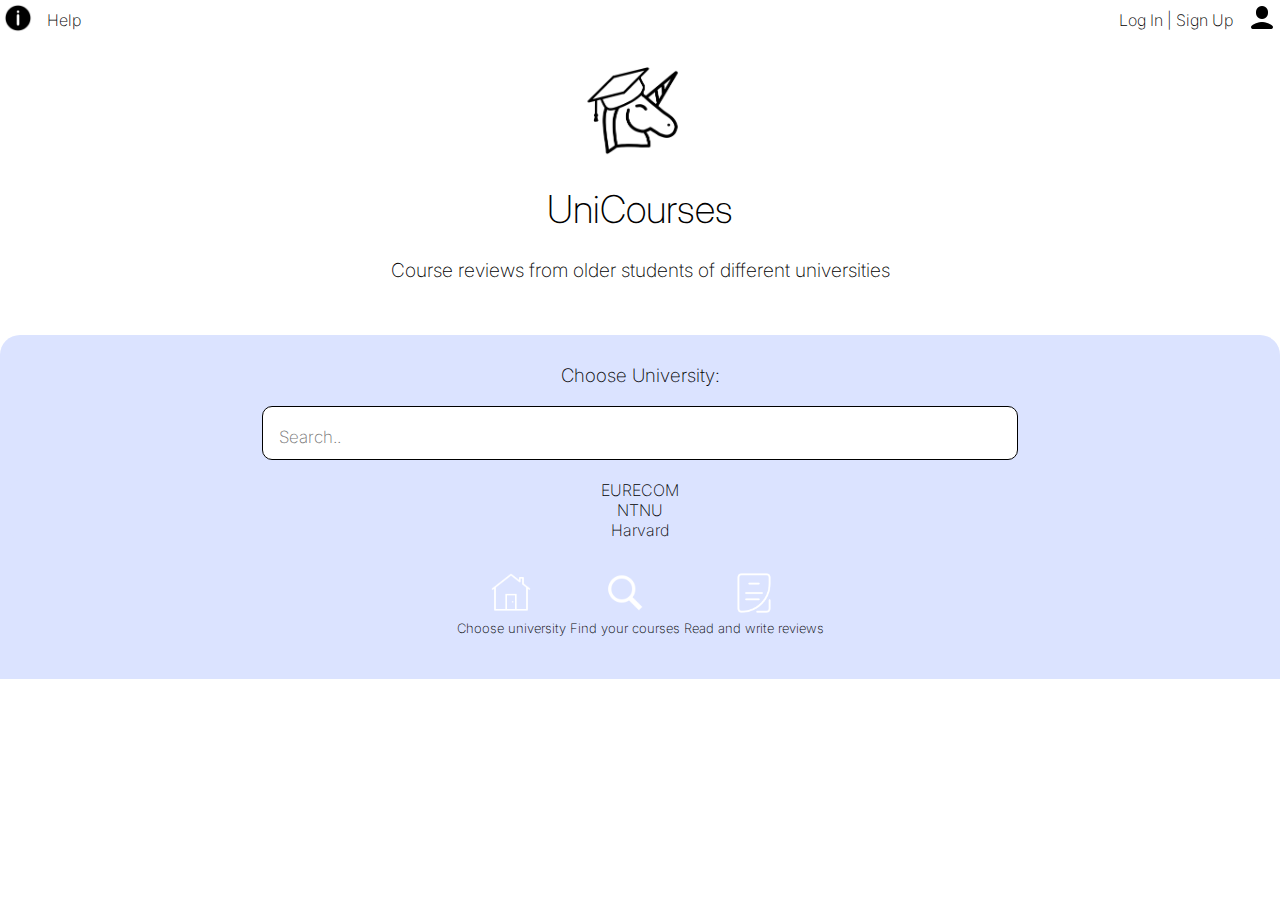
<file: index.html>
<!DOCTYPE html>
<html>
    <head>
        <title>UniCourses</title>
        <meta charset="utf-8">
        <meta name="viewport" content="width=device-width, initial-scale=1">
        <link rel="stylesheet" href="style/stylesheet.css">
        <script src="scripts/main.js" defer></script>
        <script src="scripts/make_data.js" defer></script>
        <script src="scripts/index.js" defer></script>
        <script src="scripts/help.js" defer></script>
        <link rel="stylesheet" href="https://cdnjs.cloudflare.com/ajax/libs/font-awesome/4.7.0/css/font-awesome.min.css">    </head>
    <body>

        <!--Navigation bar-->
        <div class="topnav">
            <table id="left_table">
                <tr>
                    <th><img src="icons/icons8-information-64.png" width="30px"></th>
                    <th><a id="help_btn" href="#">Help</a> </th>
                </tr>
            </table>

            <table id="right_table">
                <tr>
                    <th><a id="login_btn" href="templates/user.html">Log In | Sign Up</a></th>
                    <th><img src="icons/icons8-user-30.png" width="30px"></th>
                </tr>
            </table>
        </div>

        <!-- Pop-up -->
        <div id="myPopUp" class="popUp">
            <!-- Pop-up content -->
            <div class="pop-up-content">
                <span class="close">&times;</span>
                <p style="font-weight:bold;">Welcome to UniCourses!</p>
                <p>To use this website, simply choose your university to read course reviews from other students.</p>
                <p>If you want to write a review yourself, you can go to the register/log in page in the upper right corner.</p>
                <p>Only registered users can write reviews.</p>
                <p>UniCourses - “For students by students”</p>
            </div>
        </div>

        <!--Header-->
        <div class="header">
            <img id="logo" src="icons/logo.PNG" float="center">
            <h1>UniCourses</h1>

            <p>Course reviews from older students of different universities</p>
            <br>
        </div>

        <!--Website content-->
        <div class="content">
            <h3>Choose University:</h3>
            <div class="search-container">
                <form action="#">
                    <input id="search_input" type="text" placeholder="Search.." name="search" onkeyup="searchFunction()">
                    <!-- <button type="submit"><i class="fa fa-search"></i></button> -->
                </form>
            </div>
            <br>
            <div class="flex-container" id="unis_list"></div>

            <!--Footer-->
            <div class="footer">
                <table id="table1">
                <tr>
                    <th><div class="flex-items"><img src="icons/icons8-home-page-50.png" width="40px"></div></th>
                    <th><div class="flex-items"><img src="icons/icons8-search-50.png" width="40px"></div></th>
                    <th><div class="flex-items"><img src="icons/icons8-papers-64.png" width="40px"></div></th>
                </tr>
                <tr>
                    <th><div class="flex-items">Choose university</div></th>
                    <th><div class="flex-items">Find your courses</div></th>
                    <th><div class="flex-items">Read and write reviews</div></th>
                </tr>
            </div>

        </div>
    </body>
</html>
</file>
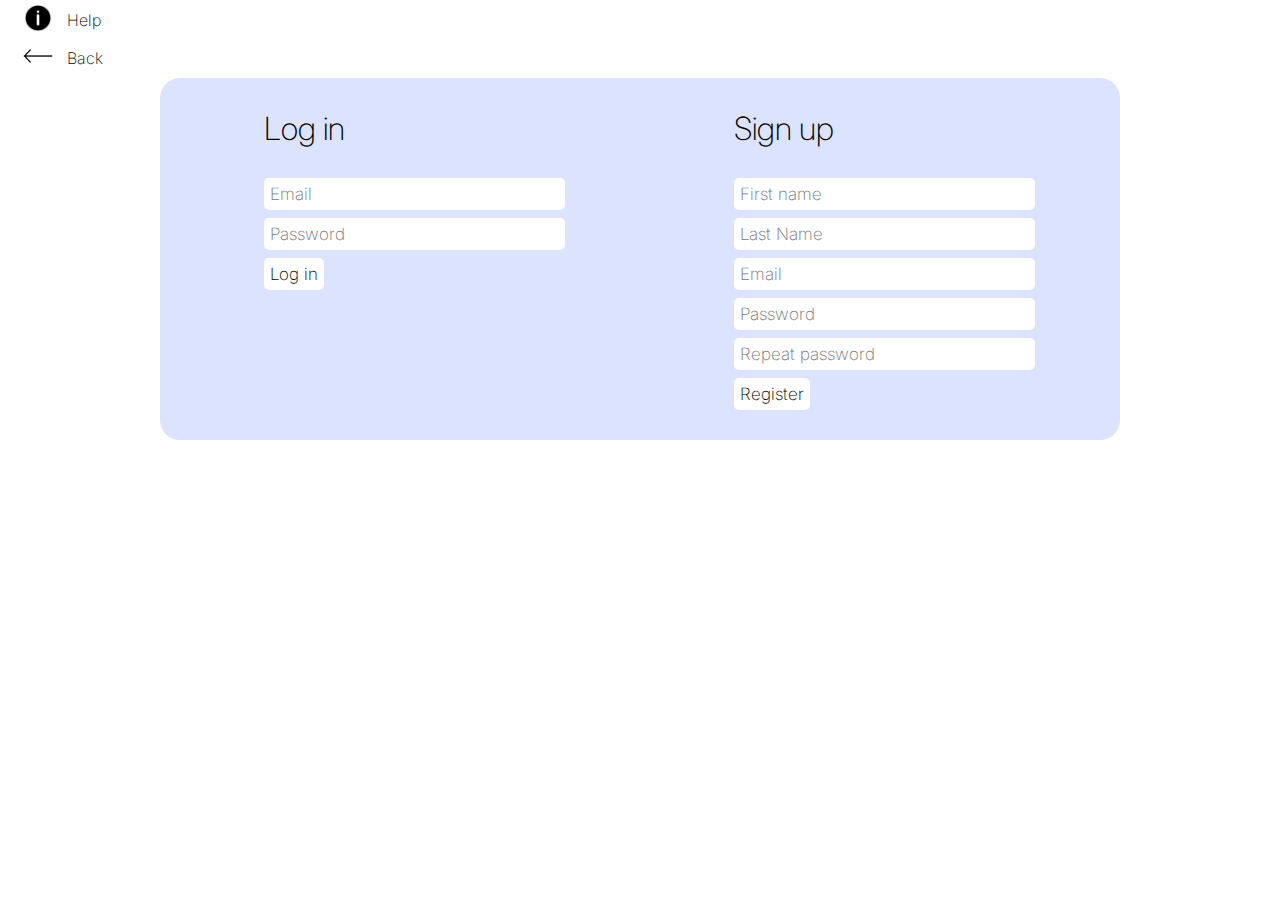
<file: user.html>
<!DOCTYPE html>
<html>
    <head>
        <title>UniCourses</title>
        <meta charset="utf-8">
        <meta name="viewport" content="width=device-width, initial-scale=1">
        <link rel="stylesheet" href="style/style_user.css">
        <link rel="stylesheet" href="https://cdnjs.cloudflare.com/ajax/libs/font-awesome/4.7.0/css/font-awesome.min.css">
        <script src="user.js"></script>
    </head>
    <body>
        <div class="topnav">
            <i class="fa-regular fa-circle-info" style="color: white"></i>
            <table class="left_table">
                <tr>
                    <th><img src="icons/icons8-information-64.png" width="30px"></th>
                    <th><a id="help_btn" href="#">Help</a> </th>
                </tr>
                <tr>
                    <th><img src="icons/icons8-left-arrow-50.png" width="30px"></th>
                    <th><a id="help_btn" href="index.html">Back</a></th>
                </tr>
            </table>
            

        </div>

        <div class="user-content">
            <div class="user-container">
                <h1>Log in</h1>
                <form method="post">
                    <input type="email" placeholder="Email" id="login_email"><br>
                    <input type="password" placeholder="Password" id="login_password"><br>
                    <button type="button" name="button" id ="user_login_button" onclick="login_button();">Log in</button>
                </form>
            </div>
            <div class="user-container">
                <h1>Sign up</h1>
                <form method="post">
                    <input type="text" placeholder="First name" id="register_firstname"><br>
                    <input type="text" placeholder="Last Name" id="register_lastname"><br>
                    <input type="email" placeholder="Email" id="register_email"><br>
                    <input type="password" placeholder="Password" id="register_password"><br>
                    <input type="password" placeholder="Repeat password" id="register_repeat_password"><br>
                    <button type="button" name="button" onclick="register_button();">Register</button>
                </form>
            </div>
        </div>
    </body>
</html>
</file>
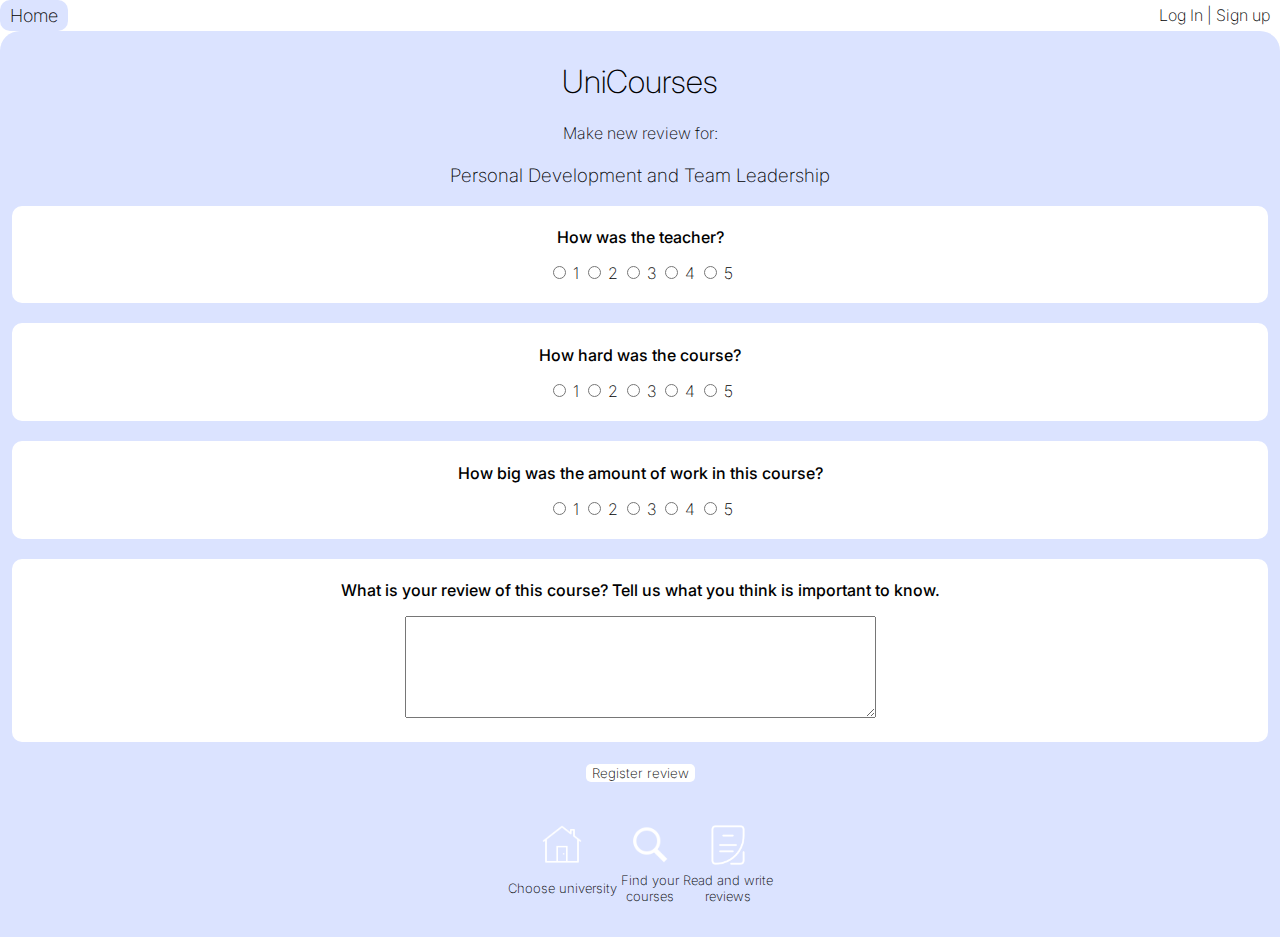
<file: templates/make_review.html>
<!DOCTYPE html>
<html>
    <head>
        <title>UniCourses</title>
        <meta charset="utf-8">
        <meta name="viewport" content="width=device-width, initial-scale=1">
        <link rel="stylesheet" href="../style/stylesheet.css">
        <script src="../scripts/main.js" defer></script>
        <script src="../scripts/make_review.js" defer></script>
        <link rel="stylesheet" href="https://cdnjs.cloudflare.com/ajax/libs/font-awesome/4.7.0/css/font-awesome.min.css">
    </head>
    <body>

        <div class="topnav">
            <a id="help_btn" href="../index.html">Home</a>
            <a id="login_btn" href="user.html">Log In | Sign up</a>
        </div>

        <div class="content">
            <h1>UniCourses</h1>
            <h4>Make new review for:</h4>
            <h3 id="name_course_review_list"></h3>
            <form id="new_review_form">
                <fieldset required>
                    <p style="font-weight:500;">How was the teacher?</p>
                    <input type="radio" id="1" name="teacher_score" value=1 required>
                    <label for="1">1</label>
                    <input type="radio" id="2" name="teacher_score" value=2>
                    <label for="2">2</label>
                    <input type="radio" id="3" name="teacher_score" value=3>
                    <label for="3">3</label>
                    <input type="radio" id="4" name="teacher_score" value=4>
                    <label for="4">4</label>
                    <input type="radio" id="5" name="teacher_score" value=5>
                    <label for="5">5</label>
                </fieldset>
                <div class="spacer"></div>
                <fieldset>
                    <p style="font-weight:500;">How hard was the course?</p>
                    <input type="radio" id="1" name="hardness_score" value=1 required>
                    <label for="1">1</label>
                    <input type="radio" id="2" name="hardness_score" value=2>
                    <label for="2">2</label>
                    <input type="radio" id="3" name="hardness_score" value=3>
                    <label for="3">3</label>
                    <input type="radio" id="4" name="hardness_score" value=4>
                    <label for="4">4</label>
                    <input type="radio" id="5" name="hardness_score" value=5>
                    <label for="5">5</label>
                </fieldset>
                <div class="spacer"></div>
                <fieldset>
                    <p style="font-weight:500;">How big was the amount of work in this course?</p>
                    <input type="radio" id="1" name="workamount_score" value=1 required>
                    <label for="1">1</label>
                    <input type="radio" id="2" name="workamount_score" value=2>
                    <label for="2">2</label>
                    <input type="radio" id="3" name="workamount_score" value=3>
                    <label for="3">3</label>
                    <input type="radio" id="4" name="workamount_score" value=4>
                    <label for="4">4</label>
                    <input type="radio" id="5" name="workamount_score" value=5>
                    <label for="5">5</label>
                </fieldset>
                <div class="spacer"></div>
                <fieldset>
                    <p style="font-weight:500;">What is your review of this course? Tell us what you think is important to know.</p>
                    <textarea name="text_review" rows="6" cols="50" required></textarea>
                </fieldset>
                <br>
                <button type="submit">Register review</button>              
            </form>
        </div>

        

        <div class="footer">
            <table id="table1">
                <tr>
                    <th><div class="flex-items"><img src="../icons/icons8-home-page-50.png" width="40px"></div></th>
                    <th><div class="flex-items"><img src="../icons/icons8-search-50.png" width="40px"></div></th>
                    <th><div class="flex-items"><img src="../icons/icons8-papers-64.png" width="40px"></div></th>
                </tr>
                <tr>
                    <th><div class="flex-items">Choose university</div></th>
                    <th><div class="flex-items">Find your <br> courses</div></th>
                    <th><div class="flex-items">Read and write <br> reviews</div></th>
                </tr>
        </div>
    </body>
</html>
</file>
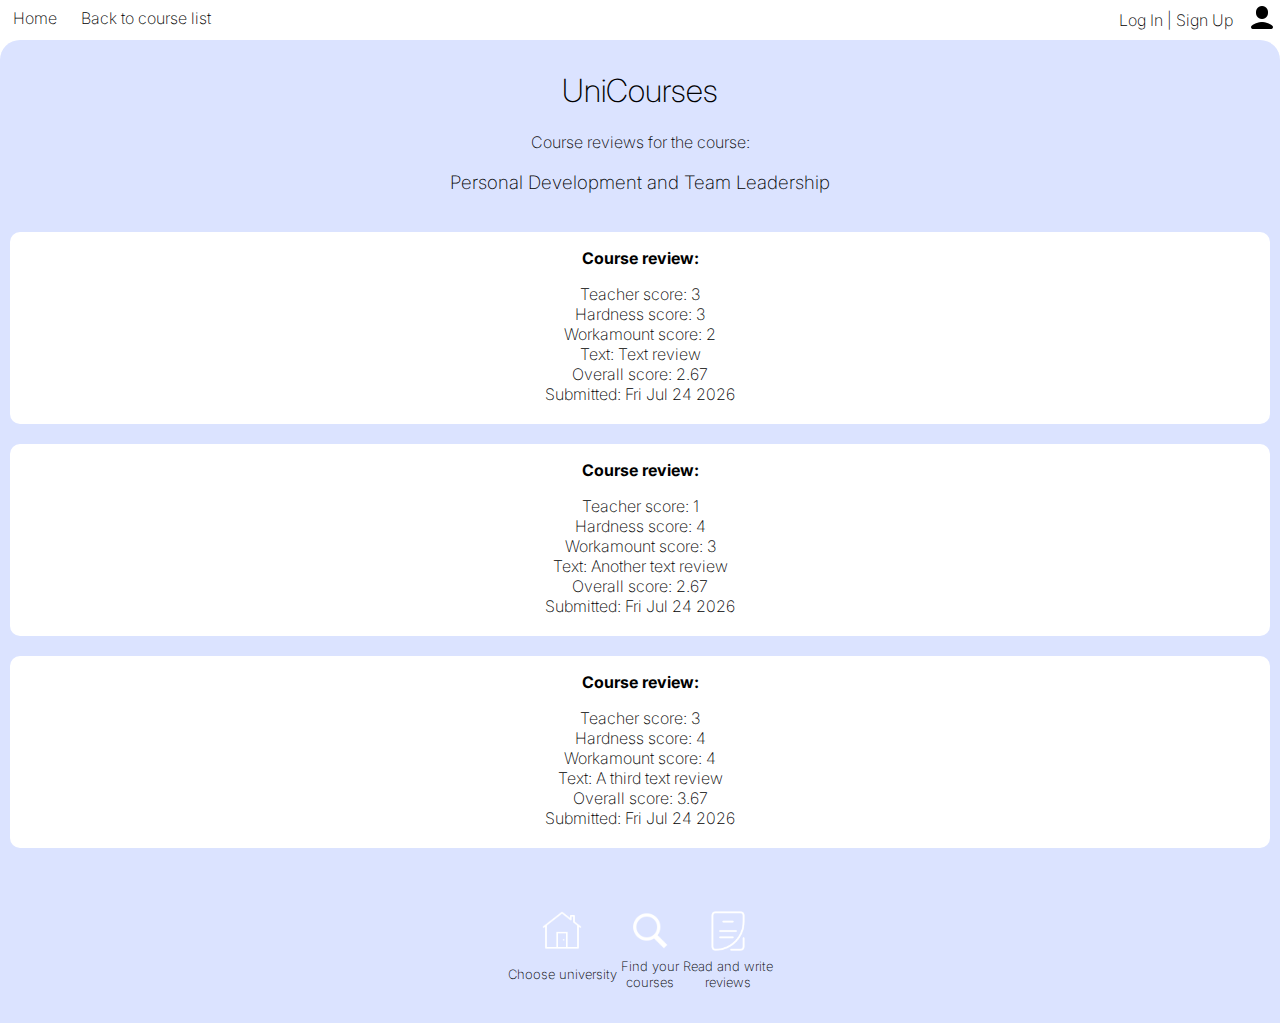
<file: templates/reviews.html>
<!DOCTYPE html>
<html>
    <head>
        <title>UniCourses</title>
        <meta charset="utf-8">
        <meta name="viewport" content="width=device-width, initial-scale=1">
        <script src="../scripts/main.js" defer></script>
        <script src="../scripts/reviews.js" defer></script>
        <link rel="stylesheet" href="../style/stylesheet.css">
        <link rel="stylesheet" href="https://cdnjs.cloudflare.com/ajax/libs/font-awesome/4.7.0/css/font-awesome.min.css">
    </head>
    <body>

        <div class="topnav">
            <table id="left_table">
                <tr>
                    <th><a id="back_btn" href="../index.html">Home</a></th>
                    <th><a id="back_btn" href="search.html">Back to course list</a></th>
                </tr>
            </table>

            <table id="right_table">
				<tr>
                    <th><a id="login_btn" href="user.html">Log In | Sign Up</a></th>
                    <th><img src="../icons/icons8-user-30.png" width="30px"></th>
                </tr>
            </table>

        </div>

        <div class="content">
            <h1>UniCourses</h1>
            <p>Course reviews for the course:</p>
            <h3 id="name_course_review_list"></h3>
            <form id="make_review_btn">
                <a href="make_review.html">
                    <button type="button">Write new review</button>
                </a>
            </form>
            <br>
            <div class="review" id="review_container"></div>
        </div>
        <div class="footer">
            <table id="table1">
                <tr>
                    <th><div class="flex-items"><img src="../icons/icons8-home-page-50.png" width="40px"></div></th>
                    <th><div class="flex-items"><img src="../icons/icons8-search-50.png" width="40px"></div></th>
                    <th><div class="flex-items"><img src="../icons/icons8-papers-64.png" width="40px"></div></th>
                </tr>
                <tr>
                    <th><div class="flex-items">Choose university</div></th>
                    <th><div class="flex-items">Find your <br> courses</div></th>
                    <th><div class="flex-items">Read and write <br> reviews</div></th>
                </tr>
        </div>
    </body>
</html>
</file>
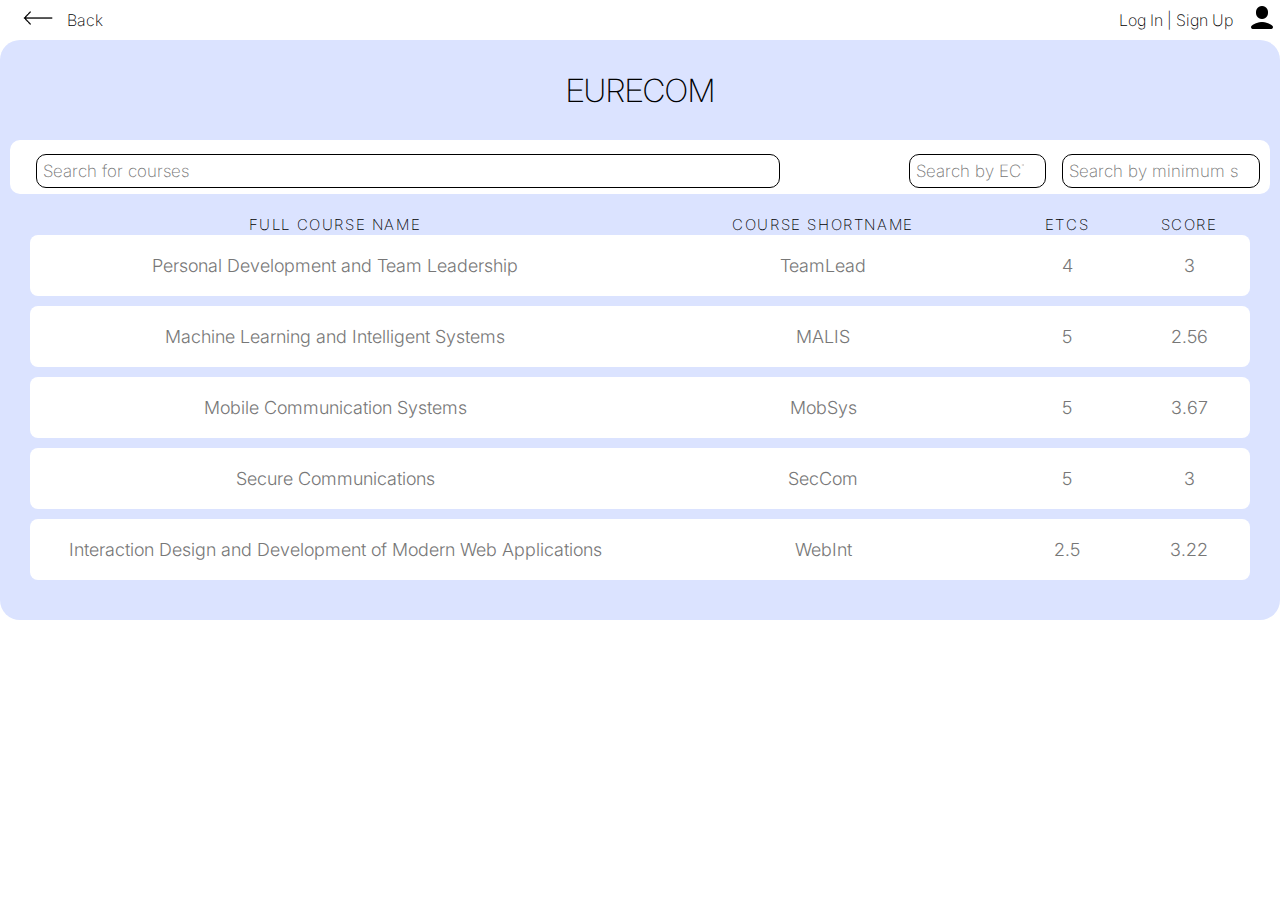
<file: templates/search.html>
<!DOCTYPE html>
<html>
    <head>
        <title>UniCourses</title>
        <meta charset="utf-8">
        <meta name="viewport" content="width=device-width, initial-scale=1">
        <script src="../scripts/main.js" defer></script>
        <script src="../scripts/search.js" defer></script>
        <link rel="stylesheet" href="../style/style.css">
        <link rel="stylesheet" href="https://cdnjs.cloudflare.com/ajax/libs/font-awesome/4.7.0/css/font-awesome.min.css">
    </head>
    <body>

        <div class="topnav">
            <i class="fa-regular fa-circle-info" style="color: white"></i>
            <table id="left_table">
                <tr>
                    <th><img src="../icons/icons8-left-arrow-50.png" width="30px"></th>
                    <th><a id="back_btn" href="../index.html">Back</a></th>
                </tr>
            </table>

            <table id="right_table">
				<tr>
                    <th><a id="login_btn" href="user.html">Log In | Sign Up</a></th>
                    <th><img src="../icons/icons8-user-30.png" width="30px"></th>
                </tr>
            </table>

        </div>

        <div class="content">
            <h1 id="uni_title"></h1>
            
			<div class="search">
				<form>
					<input id="searchInput" type="text" placeholder="Search for courses" onkeyup="searchFunction()">
					<input style="width:16%;" id="searchScore" type="number" placeholder="Search by minimum score" onkeyup="searchScoreF()">
					<input style="width:11%;" id="searchECTS" type="number" placeholder="Search by ECTS" onkeyup="searchECTSF()">
				</form>
			</div>

            <br>
			<br>
			<br>
			
            <div class="container">
				<div class="responsive-table">
                    <table class="table" id="courses">
                        <thead>
                            <tr class="spacer"><td colspan="100"></td></tr>
                            <tr class="header">
                                <th style="width:50%;">Full course Name</th>
                                <th style="width:30%;">Course shortname</th>
                                <th style="width:10%;">ETCS</th>
                                <th style="width:10%;">Score</th>
                            </tr>
                        </thead>
                        <tbody id="courses_table">
                        </tbody>
                    </table>
                </div>
			</div>
        </div>
    </body>
</html>
</file>
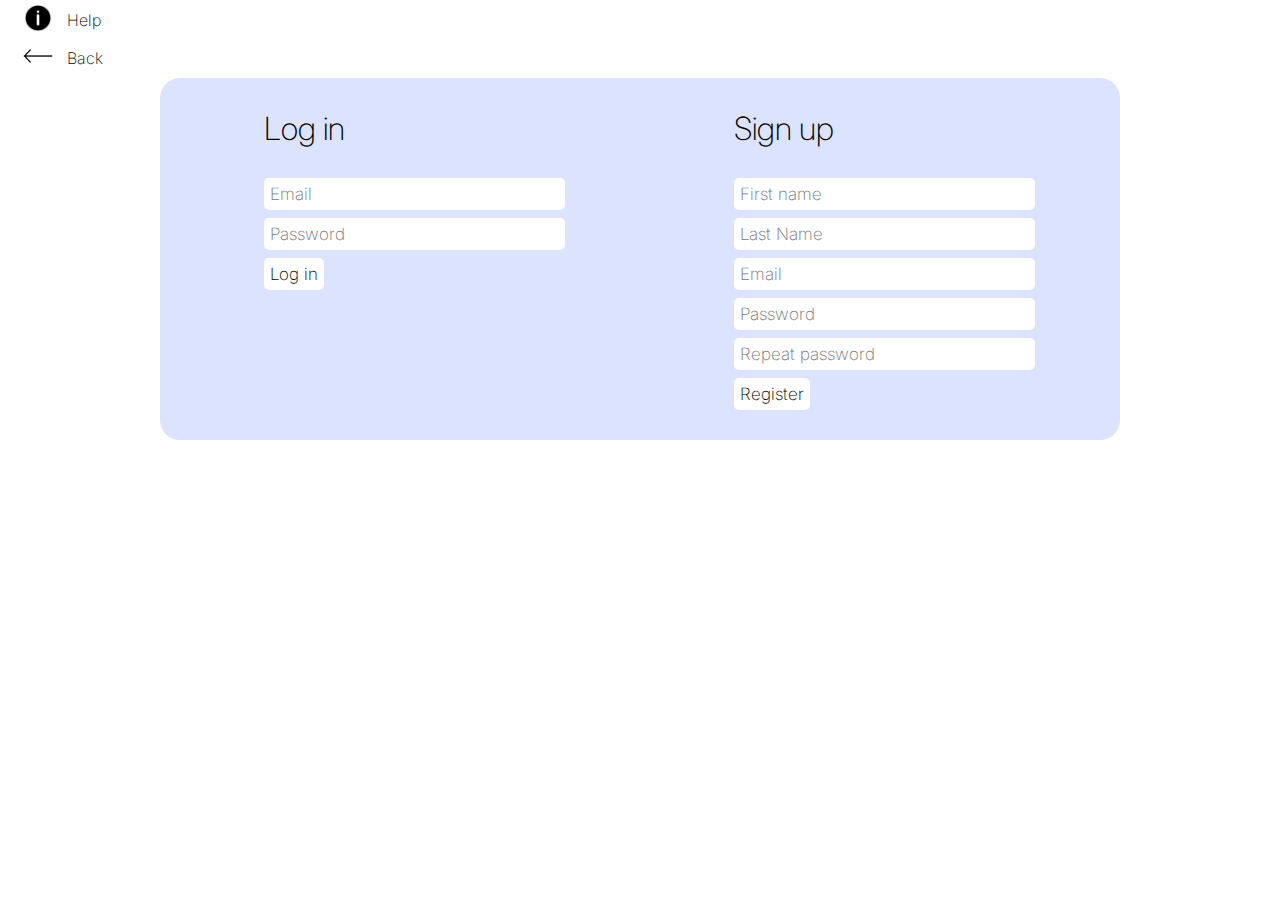
<file: templates/user.html>
<!DOCTYPE html>
<html>
    <head>
        <title>UniCourses</title>
        <meta charset="utf-8">
        <meta name="viewport" content="width=device-width, initial-scale=1">
        <link rel="stylesheet" href="../style/style_user.css">
        <link rel="stylesheet" href="https://cdnjs.cloudflare.com/ajax/libs/font-awesome/4.7.0/css/font-awesome.min.css">
        <script src="../scripts/user.js"></script>
        <script src="../scripts/main.js" defer></script>
    </head>
    <body>
        <div class="topnav">
            <i class="fa-regular fa-circle-info" style="color: white"></i>
            <table class="left_table">
                <tr>
                    <th><img src="../icons/icons8-information-64.png" width="30px"></th>
                    <th><a id="help_btn" href="#">Help</a> </th>
                </tr>
                <tr>
                    <th><img src="../icons/icons8-left-arrow-50.png" width="30px"></th>
                    <th><a id="help_btn" href="../index.html">Back</a></th>
                </tr>
            </table>
            

        </div>

        <div class="user-content">
            <div class="user-container">
                <h1>Log in</h1>
                <form method="post">
                    <input type="email" placeholder="Email" id="login_email"><br>
                    <input type="password" placeholder="Password" id="login_password"><br>
                    <button type="button" name="button" id ="user_login_button" onclick="login_button();">Log in</button>
                </form>
            </div>
            <div class="user-container">
                <h1>Sign up</h1>
                <form method="post">
                    <input type="text" placeholder="First name" id="register_firstname"><br>
                    <input type="text" placeholder="Last Name" id="register_lastname"><br>
                    <input type="email" placeholder="Email" id="register_email"><br>
                    <input type="password" placeholder="Password" id="register_password"><br>
                    <input type="password" placeholder="Repeat password" id="register_repeat_password"><br>
                    <button type="button" name="button" onclick="register_button();">Register</button>
                </form>
            </div>
        </div>
    </body>
</html>
</file>
<file: style/stylesheet.css>
/* Imported font style */
@import url('https://fonts.googleapis.com/css2?family=Inter:wght@100;200;300;400;500;600;700;800;900&display=swap');

* {
    box-sizing: border-box;
    font-family: 'Inter', sans-serif;
    font-weight: 200;
  }
  
  body {
    margin: 0;
    font-family: 'Inter', sans-serif;
    font-weight: 200;
  }

  /* Style the top navigation bar */
  .topnav {
    flex-direction: row;
    overflow: hidden;
    background-color: #fff;
    color: black;
  }
  
  /* Style the topnav links */
  .topnav a{
    float: left;
    display: block;
    color: black;
    text-align: center;
    padding: 5px 10px;
    text-decoration: none;
  }
  
  /* Change color on hover */
  .topnav a:hover {
    background-color: #DBE3FF;
    -moz-border-radius-topleft: 10px;
    -moz-border-radius-topright: 10px;
    -moz-border-radius-bottomright: 10px;
    -moz-border-radius-bottomleft: 10px;
    -webkit-border-radius: 10px 10px 10px 10px;
    border-radius: 10px 10px 10px 10px;
    transition: 0.5s;
    font-size: large;
  }

  /* The pop-up */
  .popUp {
    display: none; /* Hidden by default */
    position: fixed; /* Stay in place */
    z-index: 1; /* Sit on top */
    padding-top: 100px; /* Location of the box */
    left: 0;
    top: 0;
    width: 100%; /* Full width */
    height: 100%; /* Full height */
    overflow: auto; /* Enable scroll if needed */
    background-color: rgb(0,0,0); /* Fallback color */
    background-color: rgba(0,0,0,0.4); /* Black w/ opacity */
    }
 
  .pop-up-content {
    background-color: #DBE3FF;
    margin: auto;
    padding: 20px;
    border: none;
    width: 80%;
    -moz-border-radius-topleft: 10px;
    -moz-border-radius-topright: 10px;
    -moz-border-radius-bottomright: 10px;
    -moz-border-radius-bottomleft: 10px;
    -webkit-border-radius: 10px 10px 10px 10px;
    border-radius: 10px 10px 10px 10px;
  }
 
  /* The Close Button */
  .close {
    color: #aaaaaa;
    float: right;
    font-size: 28px;
    font-weight: bold;
  }
 
  .close:hover, .close:focus {
    color: #000;
    text-decoration: none;
    cursor: pointer;
  }
  
  /*Style the header*/
  .header {
    background-color: #fff;
    padding: 10px;
    margin: auto;
    width: 100%;
    text-align: center;
    font-size: larger;
  }

  /* Logo */
  #logo {
    width: 125px;
  }

  #logo:hover {
    transition: 0.5s;
    width: 140px;
  }

  /* Style the content */
.content {
  background-color: #DBE3FF;
  padding: 10px;
  margin: auto;
  width: 100%;
  text-align: center;
  -moz-border-radius-topleft: 20px;
  -moz-border-radius-topright: 20px;
  -moz-border-radius-bottomright: 0px;
  -moz-border-radius-bottomleft: 0px;
  -webkit-border-radius: 20px 20px 0px 0px;
  border-radius: 20px 20px 0px 0px;
  align-content: center;
}
  
/* Style the footer */
.footer {
  background-color: #DBE3FF;
  padding: 10px;
  color: black;
  font-style: bold;
  text-align: center;
}

/* Style flex containers and items */
.flex-container {
  display: flex;
  flex-direction: column;
  flex-wrap: nowrap;
  justify-content: flex-start;
  align-items: stretch;
  align-content: stretch;
  background-color: #fff;
  -moz-border-radius-topleft: 10px;
  -moz-border-radius-topright: 10px;
  -moz-border-radius-bottomright: 10px;
  -moz-border-radius-bottomleft: 10px;
  -webkit-border-radius: 10px 10px 10px 10px;
  border-radius: 10px 10px 10px 10px;
}
  
.flex-items {
  display: block;
  flex: 1;
  flex-grow: 0;
  flex-shrink: 1;
  flex-basis: auto;
  align-self: auto;
  order: 0;
}

/* Table styling */
table#right_table{
  float: right;
}

table#left_table{
  float: left;
}

table#table1 {
  margin-left: auto; 
  margin-right: auto;
  align-content: center;
  padding: 20px;
  font-size: small;
  flex-flow: column wrap;
  text-align: center;
}

#login_btn {
  float: right;
}
#signup_btn {
  float: right;
}

/* Uni list style */
.flex-items#uni_btn {
  padding: 20px;
}

#uni_btn {
  color:black;
  text-decoration:none;
}

#uni_btn:hover {
  color:rgb(67, 65, 118);
  font-weight: bold;
  text-decoration:underline;
  transition: 0.5s;
}

.flex-container#unis_list{
  background-color: #DBE3FF;
}

input[type=text] {
  padding: 6px;
  margin-top: 8px;
  font-size: 17px;
  border: none;
}

.search-container {
  padding: 6px 10px;
  margin-top: 8px;
  margin-right: 16px;
  margin-left:20%;
  background: #fff;
  font-size: 17px;
  border: none;
  cursor: pointer;
  -moz-border-radius-topleft: 10px;
  -moz-border-radius-topright: 10px;
  -moz-border-radius-bottomright: 10px;
  -moz-border-radius-bottomleft: 10px;
  -webkit-border-radius: 10px 10px 10px 10px;
  border-radius: 10px 10px 10px 10px;
  transition: 0.5s;
	border: 1px solid black;
	width: 60%;
  text-align: left;
  align-self: center;

}

/* Button style */
button{
  background-color: #fff;
  -moz-border-radius-topleft: 5px;
  -moz-border-radius-topright: 5px;
  -moz-border-radius-bottomright: 5px;
  -moz-border-radius-bottomleft: 5px;
  -webkit-border-radius: 5px 5px 5px 5px;
  border-radius: 5px 5px 5px 5px;
  border: none;
}

button:hover{
  background-color: #ddd;
  cursor: pointer;
  -moz-border-radius-topleft: 5px;
  -moz-border-radius-topright: 5px;
  -moz-border-radius-bottomright: 5px;
  -moz-border-radius-bottomleft: 5px;
  -webkit-border-radius: 5px 5px 5px 5px;
  border-radius: 5px 5px 5px 5px;
  transition: 0.5s;
  border: none;
}

/* Review form style */
fieldset {
  background-color: #fff;
  border: none;
  -moz-border-radius-topleft: 10px;
  -moz-border-radius-topright: 10px;
  -moz-border-radius-bottomright: 10px;
  -moz-border-radius-bottomleft: 10px;
  -webkit-border-radius: 10px 10px 10px 10px;
  border-radius: 10px 10px 10px 10px;
  padding-bottom: 20px;
}

/* Review list style */
.flex-container#review {
  background-color: #fff;
  border: black;
}

.spacer {
  background-color: #DBE3FF;
  height:20px;
  width:100%;
}
</file>
<file: style/style_user.css>
@import url('https://fonts.googleapis.com/css2?family=Inter:wght@100;200;300;400;500;600;700;800;900&display=swap');

* {
    box-sizing: border-box;
    font-family: 'Inter', sans-serif;
    font-weight: 200;
  }
  
  body {
    margin: 0;
    font-family: 'Inter', sans-serif;
    font-weight: 200;
  }

  /* Style the top navigation bar */
  .topnav {
    flex-direction: row;
    overflow: hidden;
    background-color: #fff;
    color: black;
  }
  
  /* Style the topnav links */
  .topnav a , .topnav i{
    float: left;
    display: block;
    color: black;
    text-align: center;
    padding: 5px 10px;
    text-decoration: none;
  }
  
  /* Change color on hover */
  .topnav a:hover {
    background-color: #DBE3FF;
    -moz-border-radius-topleft: 10px;
    -moz-border-radius-topright: 10px;
    -moz-border-radius-bottomright: 10px;
    -moz-border-radius-bottomleft: 10px;
    -webkit-border-radius: 10px 10px 10px 10px;
    border-radius: 10px 10px 10px 10px;
    transition: 0.5s;
    font-size: large;
  }
  
  /*Style the header*/
  .header {
    background-color: #fff;
    padding: 10px;
    margin: auto;
    width: 100%;
    text-align: center;
    font-size: larger;
  }

  /* Style the content */
  .user-content {
    background-color: #DBE3FF;
    padding: 10px 10px 30px 10px;
    margin: auto;
    width: 75%;
    text-align: left;
    -moz-border-radius-topleft: 20px;
    -moz-border-radius-topright: 20px;
    -moz-border-radius-bottomright: 20px;
    -moz-border-radius-bottomleft: 20px;
    -webkit-border-radius: 20px 20px 20px 20px;
    border-radius: 20px 20px 20px 20px;
    display: grid;
    grid-template-columns: 1fr 1fr;
  }
  
  .user-container {
    display: block;
    padding-left: 20%;
  }
  input {
    padding: 6px;
    margin-top: 8px;
    font-size: 17px;
    border: none;
    border-radius: 5px;
    width: 80%;
  }
  button {
    padding: 6px;
    margin-top: 8px;
    font-size: 17px;
    border: none;
    border-radius: 5px;
    background-color: #fff;
    color: black;
  }
  button:hover {
    background-color: #f2f2f2;
    transition: 0.5s;
  }
  /*When we have a smaller screen*/
  @media screen and (max-width: 600px) {
    .user-content{
      grid-template-columns: 1fr;
    }
  }
</file>
<file: style/style.css>
@import url('https://fonts.googleapis.com/css2?family=Inter:wght@100;200;300;400;500;600;700;800;900&display=swap');

* {
    box-sizing: border-box;
    font-family: 'Inter', sans-serif;
    font-weight: 200;
  }
  
  body {
    margin: 0;
    font-family: 'Inter', sans-serif;
    font-weight: 200;
  }

  /* Style the top navigation bar */
  .topnav {
    flex-direction: row;
    overflow: hidden;
    background-color: #fff;
    color: black;
  }
  
  /* Style the topnav links */
  .topnav a , .topnav i{
    float: left;
    float: left;
    display: block;
    color: black;
    text-align: center;
    padding: 5px 10px;
    text-decoration: none;
  }
  
  /* Change color on hover */
  .topnav a:hover {
    background-color: #DBE3FF;
    -moz-border-radius-topleft: 10px;
    -moz-border-radius-topright: 10px;
    -moz-border-radius-bottomright: 10px;
    -moz-border-radius-bottomleft: 10px;
    -webkit-border-radius: 10px 10px 10px 10px;
    border-radius: 10px 10px 10px 10px;
    transition: 0.5s;
    font-size: large;
  }
  
  /*Style the header*/
  .header {
    padding: 10px;
    margin: auto;
    width: 100%;
    text-align: center;
    font-size: 170px;
	font-weight: bold;
  }

  
  /* Style the content */
  .content {
    background-color: #DBE3FF;
    padding: 10px;
    margin: auto;
    width: 100%;
    text-align: center;
    -moz-border-radius-topleft: 20px;
    -moz-border-radius-topright: 20px;
    -moz-border-radius-bottomright: 20px;
    -moz-border-radius-bottomleft: 20px;
    -webkit-border-radius: 20px 20px 20px 20px;
    border-radius: 20px 20px 20px 20px;
  }
  
/* Table styling */
table#right_table{
  float: right;
}

table#left_table{
  float: left;
}


.search {
	  float: left;
	  width: 100%;
	  padding: 6px 10px;
	  margin-top: 8px;
	  margin-right: 16px;
	  background: #fff;
	  font-size: 17px;
	  border: none;
	  cursor: pointer;
	  -moz-border-radius-topleft: 10px;
	  -moz-border-radius-topright: 10px;
	  -moz-border-radius-bottomright: 10px;
	  -moz-border-radius-bottomleft: 10px;
	  -webkit-border-radius: 10px 10px 10px 10px;
	  border-radius: 10px 10px 10px 10px;
	  transition: 0.5s;

}	

#searchInput{
	float: left;
	padding: 6px;
	border: 1px solid black;
    -webkit-border-radius: 10px 10px 10px 10px;
	width: 60%;
	margin-top: 8px;
	margin-left: 16px;
	font-size: 17px;
}

#searchECTS, #searchScore{
	float: right;
	padding: 6px;
	border: 1px solid black;
	-webkit-border-radius: 10px 10px 10px 10px;
	margin-top: 8px;
	margin-left: 16px;
	font-size: 17px;
}

/* Table */

.responsive-table {
  padding: 20px;
  border-radius: 4px; }

.table {
	min-width: 900px; 
	border-collapse: collapse; /* Collapse borders */
	width: 100%; /* Full-width */
	font-size: 18px; /* Increase font-size */
  }
  
  .table thead tr, .able thead th {
    border-top: none;
    border-bottom: none !important;
    font-size: 15px;
	font-weight: bold;
    text-transform: uppercase;
    letter-spacing: .1rem; 
	}
	
  .table tbody th, .table tbody td {
    color: #777;
    font-weight: 400;
    padding-bottom: 20px;
    padding-top: 20px;
    font-weight: 300; 
	}
	
    .table tbody th small, .table tbody td small {
      color: #b3b3b3;
      font-weight: 300; 
	  }
	  
  .table tbody tr:not(.spacer) {
    border-radius: 7px;
    overflow: hidden;
    -webkit-transition: .3s all ease;
    -o-transition: .3s all ease;
    transition: .3s all ease; 
	}
	  
  .table tbody tr th, .table tbody tr td {
    background: #fff;
    border: none; 
	}
	
    .table tbody tr th:first-child, .table tbody tr td:first-child {
      border-top-left-radius: 8px;
      border-bottom-left-radius: 8px; 
	  }
	  
    .table tbody tr th:last-child, .table tbody tr td:last-child {
      border-top-right-radius: 8px;
      border-bottom-right-radius: 8px; 
	  }
	  
  .table tbody tr.spacer td {
    padding: 0 !important;
    height: 10px;
    border-radius: 0 !important;
    background: transparent !important; 
	}


  /* Change color on hover */
  .course a:hover {
    background-color: #DBE3FF;
    -moz-border-radius-topleft: 10px;
    -moz-border-radius-topright: 10px;
    -moz-border-radius-bottomright: 10px;
    -moz-border-radius-bottomleft: 10px;
    -webkit-border-radius: 10px 10px 10px 10px;
    border-radius: 10px 10px 10px 10px;
    transition: 0.5s;
    font-size: large;
  }
  /* Style the topnav links */
  .course a , .course i{
    float: left;
    float: left;
    display: block;
    color: black;
    text-align: center;
    padding: 5px 10px;
    text-decoration: none;
  }
</file>
